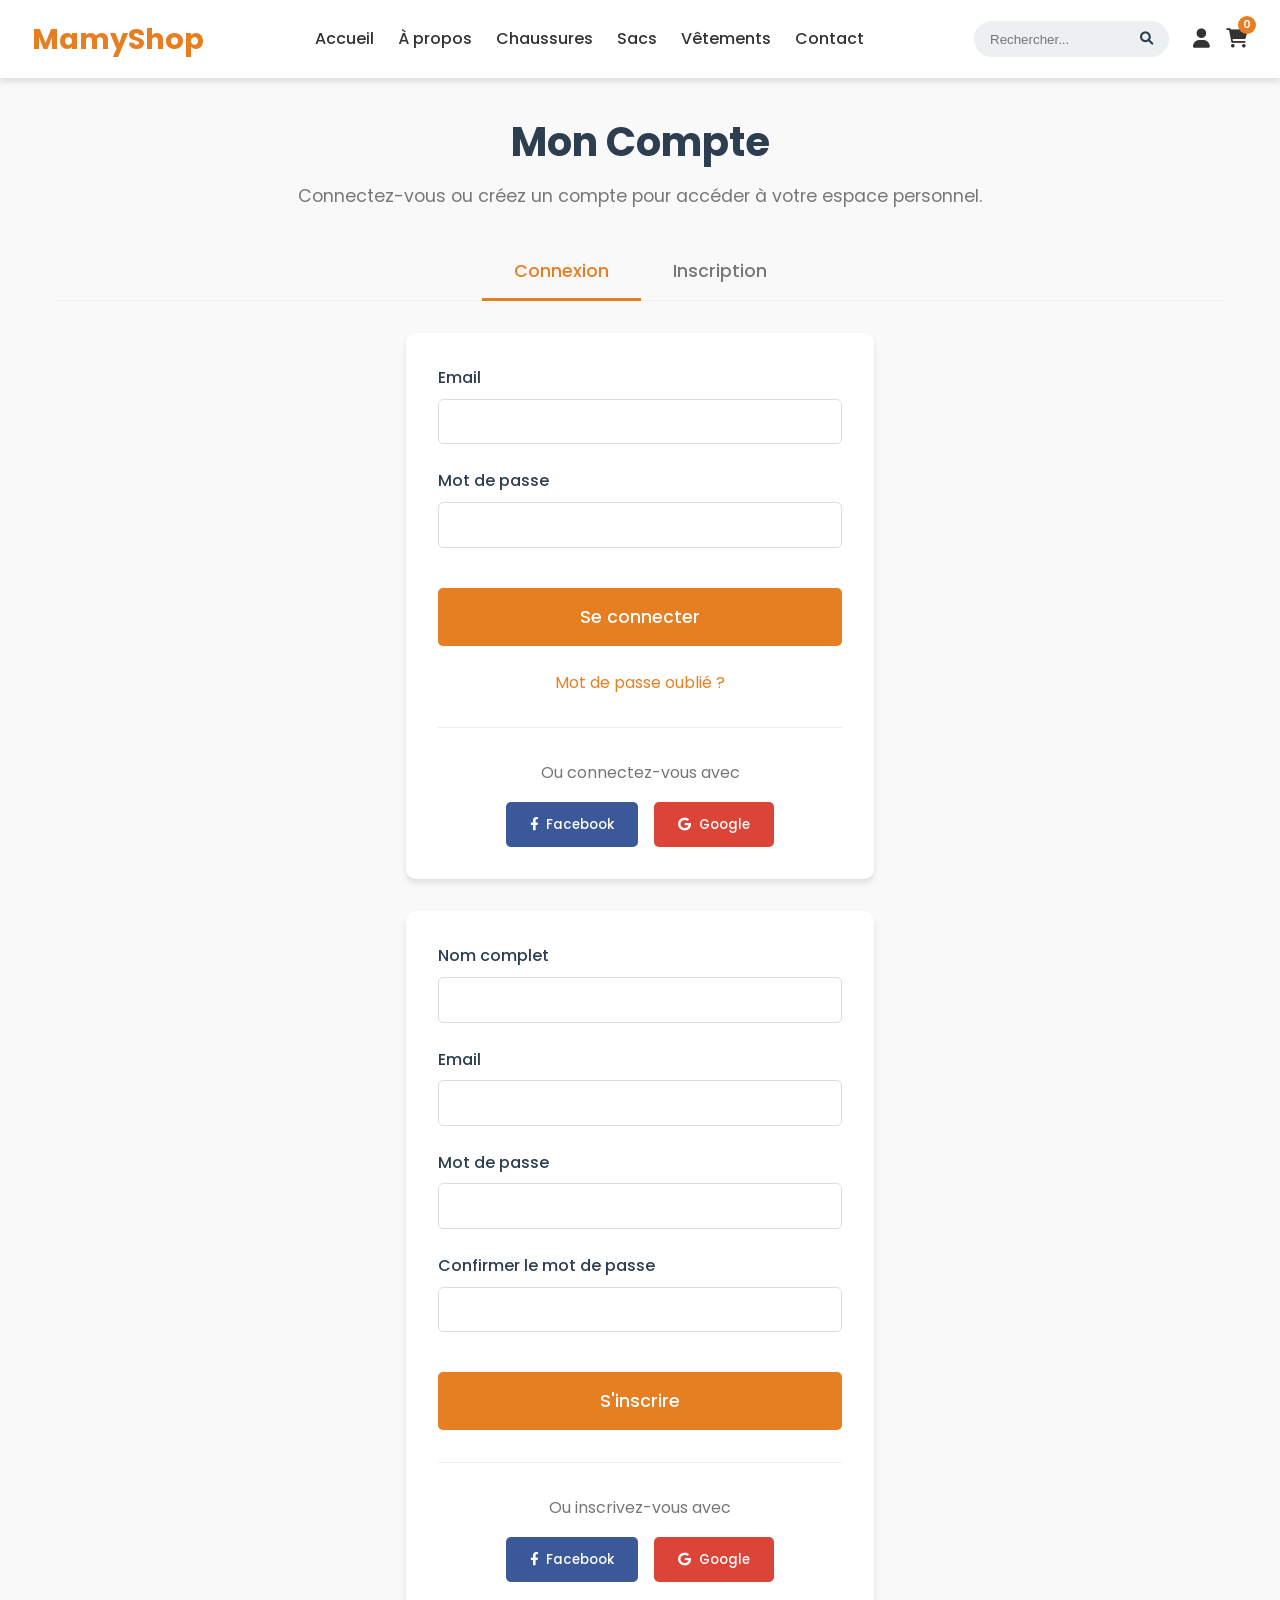
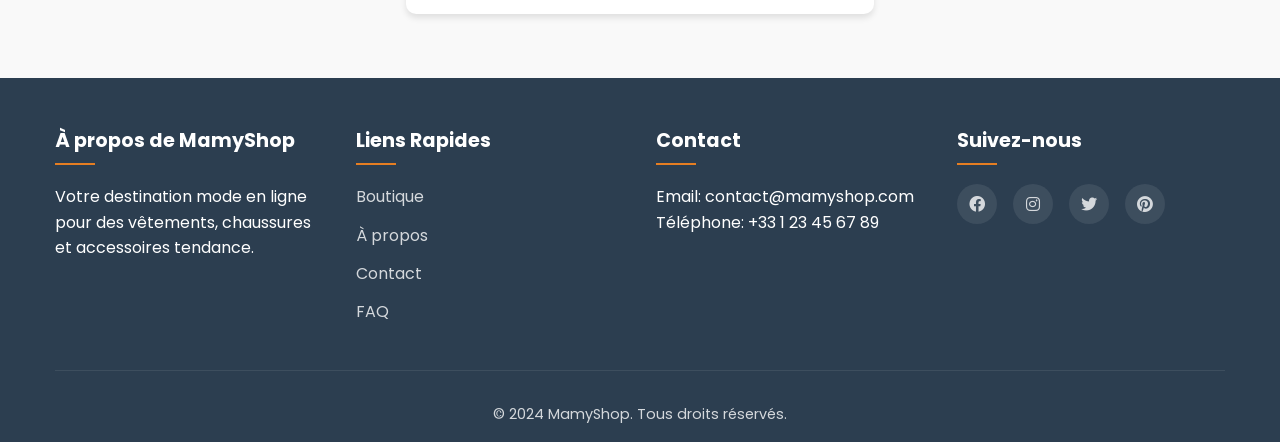
<file: account.html>
<!DOCTYPE html>
<html lang="fr">
<head>
    <meta charset="UTF-8">
    <meta name="viewport" content="width=device-width, initial-scale=1.0">
    <title>Mon Compte - MamyShop</title>
    <link rel="stylesheet" href="https://fonts.googleapis.com/css2?family=Poppins:wght@300;400;500;600;700&display=swap">
    <link rel="stylesheet" href="https://cdnjs.cloudflare.com/ajax/libs/font-awesome/6.0.0/css/all.min.css">
    <style>
        /* Reset et styles de base */
        * {
            margin: 0;
            padding: 0;
            box-sizing: border-box;
        }

        :root {
            --primary-color: #e67e22;
            --secondary-color: #2c3e50;
            --accent-color: #f39c12;
            --light-color: #ecf0f1;
            --dark-color: #2c3e50;
            --success-color: #27ae60;
            --error-color: #e74c3c;
            --text-color: #333;
            --text-light: #777;
            --shadow: 0 4px 6px rgba(0, 0, 0, 0.1);
            --transition: all 0.3s ease;
        }

        body {
            font-family: 'Poppins', sans-serif;
            color: var(--text-color);
            line-height: 1.6;
            background-color: #f9f9f9;
            min-height: 100vh;
            display: flex;
            flex-direction: column;
        }

        a {
            text-decoration: none;
            color: inherit;
        }

        ul {
            list-style: none;
        }

        button, .button {
            cursor: pointer;
            border: none;
            outline: none;
            font-family: inherit;
        }

        img {
            max-width: 100%;
            height: auto;
            display: block;
        }

        .container {
            width: 100%;
            max-width: 1200px;
            margin: 0 auto;
            padding: 0 15px;
        }

        /* Header et Navigation */
        header {
            background-color: white;
            box-shadow: var(--shadow);
            position: sticky;
            top: 0;
            z-index: 1000;
        }

        .navbar {
            display: flex;
            justify-content: space-between;
            align-items: center;
            padding: 1rem 2rem;
        }

        .logo h1 {
            color: var(--primary-color);
            font-weight: 700;
            font-size: 1.8rem;
        }

        .menu-button {
            display: none;
            background: none;
            font-size: 1.5rem;
            color: var(--dark-color);
        }

        .nav-links {
            display: flex;
            gap: 1.5rem;
        }

        .nav-links a {
            font-weight: 500;
            transition: var(--transition);
        }

        .nav-links a:hover {
            color: var(--primary-color);
        }

        .nav-icons {
            display: flex;
            align-items: center;
            gap: 1rem;
        }

        .search-box {
            display: flex;
            align-items: center;
            background: var(--light-color);
            border-radius: 25px;
            padding: 0.5rem 1rem;
            margin-right: 0.5rem;
        }

        .search-box input {
            border: none;
            background: transparent;
            outline: none;
            width: 150px;
            transition: var(--transition);
        }

        .search-box input:focus {
            width: 200px;
        }

        .search-box button {
            background: transparent;
            color: var(--dark-color);
        }

        .nav-icons a {
            font-size: 1.2rem;
            transition: var(--transition);
            position: relative;
        }

        .nav-icons a:hover {
            color: var(--primary-color);
        }

        .cart-icon {
            position: relative;
        }

        .cart-count {
            position: absolute;
            top: -8px;
            right: -8px;
            background-color: var(--primary-color);
            color: white;
            font-size: 0.7rem;
            width: 18px;
            height: 18px;
            border-radius: 50%;
            display: flex;
            justify-content: center;
            align-items: center;
            font-weight: 600;
        }

        /* Breadcrumb */
        .breadcrumb {
            background-color: #f5f5f5;
            padding: 1rem 0;
            margin-bottom: 2rem;
        }

        .breadcrumb-content {
            display: flex;
            align-items: center;
            gap: 0.5rem;
        }

        .breadcrumb-content a {
            color: var(--text-light);
            transition: var(--transition);
        }

        .breadcrumb-content a:hover {
            color: var(--primary-color);
        }

        .breadcrumb-content span {
            color: var(--text-light);
        }

        /* Account Section */
        .account-container {
            flex: 1;
            padding: 2rem 0;
        }

        .account-header {
            text-align: center;
            margin-bottom: 2rem;
        }

        .account-header h1 {
            font-size: 2.5rem;
            color: var(--dark-color);
            margin-bottom: 0.5rem;
        }

        .account-header p {
            color: var(--text-light);
            font-size: 1.1rem;
        }

        .account-tabs {
            display: flex;
            justify-content: center;
            margin-bottom: 2rem;
            border-bottom: 1px solid #eee;
        }

        .tab-button {
            padding: 1rem 2rem;
            background: none;
            font-size: 1.1rem;
            font-weight: 500;
            color: var(--text-light);
            position: relative;
            transition: var(--transition);
        }

        .tab-button.active {
            color: var(--primary-color);
        }

        .tab-button.active::after {
            content: '';
            position: absolute;
            bottom: -1px;
            left: 0;
            width: 100%;
            height: 3px;
            background-color: var(--primary-color);
        }

        .tab-button:hover:not(.active) {
            color: var(--dark-color);
        }

        .account-forms {
            max-width: 500px;
            margin: 0 auto;
            padding: 0 1rem;
        }

        .form-container {
            background: white;
            padding: 2rem;
            border-radius: 10px;
            box-shadow: var(--shadow);
            margin-bottom: 2rem;
            animation: fadeIn 0.5s ease;
        }

        @keyframes fadeIn {
            from { opacity: 0; transform: translateY(20px); }
            to { opacity: 1; transform: translateY(0); }
        }

        .form-group {
            margin-bottom: 1.5rem;
            position: relative;
        }

        .form-group label {
            display: block;
            margin-bottom: 0.5rem;
            font-weight: 500;
            color: var(--dark-color);
        }

        .form-group input {
            width: 100%;
            padding: 0.8rem 1rem;
            border: 1px solid #ddd;
            border-radius: 5px;
            font-size: 1rem;
            transition: var(--transition);
        }

        .form-group input:focus {
            border-color: var(--primary-color);
            box-shadow: 0 0 0 2px rgba(230, 126, 34, 0.2);
        }

        .form-group input.error {
            border-color: var(--error-color);
        }

        .error-message {
            color: var(--error-color);
            font-size: 0.85rem;
            margin-top: 0.5rem;
            display: none;
        }

        .form-group input.error + .error-message {
            display: block;
        }

        .form-button {
            width: 100%;
            padding: 1rem;
            background-color: var(--primary-color);
            color: white;
            border-radius: 5px;
            font-size: 1.1rem;
            font-weight: 500;
            transition: var(--transition);
            margin-top: 1rem;
        }

        .form-button:hover {
            background-color: var(--accent-color);
        }

        .forgot-password {
            text-align: center;
            margin: 1.5rem 0;
        }

        .forgot-password a {
            color: var(--primary-color);
            transition: var(--transition);
        }

        .forgot-password a:hover {
            text-decoration: underline;
        }

        .social-login {
            text-align: center;
            margin-top: 2rem;
            padding-top: 2rem;
            border-top: 1px solid #eee;
        }

        .social-login p {
            margin-bottom: 1rem;
            color: var(--text-light);
        }

        .social-buttons {
            display: flex;
            gap: 1rem;
            justify-content: center;
        }

        .social-button {
            display: flex;
            align-items: center;
            gap: 0.5rem;
            padding: 0.8rem 1.5rem;
            border-radius: 5px;
            font-weight: 500;
            transition: var(--transition);
        }

        .facebook-btn {
            background-color: #3b5998;
            color: white;
        }

        .facebook-btn:hover {
            background-color: #334d84;
        }

        .google-btn {
            background-color: #db4437;
            color: white;
        }

        .google-btn:hover {
            background-color: #c03a2e;
        }

        /* Modal */
        .modal {
            position: fixed;
            top: 0;
            left: 0;
            width: 100%;
            height: 100%;
            background-color: rgba(0, 0, 0, 0.5);
            display: flex;
            justify-content: center;
            align-items: center;
            z-index: 1001;
            opacity: 0;
            visibility: hidden;
            transition: var(--transition);
        }

        .modal.active {
            opacity: 1;
            visibility: visible;
        }

        .modal-content {
            background: white;
            padding: 2rem;
            border-radius: 10px;
            box-shadow: var(--shadow);
            max-width: 400px;
            width: 100%;
            position: relative;
            transform: translateY(-50px);
            transition: var(--transition);
        }

        .modal.active .modal-content {
            transform: translateY(0);
        }

        .close-modal {
            position: absolute;
            top: 1rem;
            right: 1rem;
            background: none;
            font-size: 1.5rem;
            color: var(--text-light);
        }

        /* Footer */
        footer {
            background-color: var(--dark-color);
            color: white;
            padding: 3rem 0 1rem;
            margin-top: auto;
        }

        .footer-content {
            display: grid;
            grid-template-columns: repeat(auto-fit, minmax(200px, 1fr));
            gap: 2rem;
            margin-bottom: 2rem;
        }

        .footer-section h3 {
            font-size: 1.2rem;
            margin-bottom: 1.2rem;
            position: relative;
            padding-bottom: 0.5rem;
        }

        .footer-section h3::after {
            content: '';
            position: absolute;
            bottom: 0;
            left: 0;
            width: 40px;
            height: 2px;
            background-color: var(--primary-color);
        }

        .footer-section ul li {
            margin-bottom: 0.8rem;
        }

        .footer-section a {
            transition: var(--transition);
            opacity: 0.8;
        }

        .footer-section a:hover {
            opacity: 1;
            color: var(--primary-color);
        }

        .social-links {
            display: flex;
            gap: 1rem;
        }

        .social-links a {
            display: flex;
            justify-content: center;
            align-items: center;
            width: 40px;
            height: 40px;
            background-color: rgba(255, 255, 255, 0.1);
            border-radius: 50%;
            transition: var(--transition);
        }

        .social-links a:hover {
            background-color: var(--primary-color);
            transform: translateY(-3px);
        }

        .footer-bottom {
            text-align: center;
            padding-top: 2rem;
            border-top: 1px solid rgba(255, 255, 255, 0.1);
            font-size: 0.9rem;
            opacity: 0.8;
        }

        /* Toast Notification */
        .toast {
            position: fixed;
            bottom: 20px;
            right: 20px;
            background-color: var(--success-color);
            color: white;
            padding: 1rem 2rem;
            border-radius: 5px;
            box-shadow: var(--shadow);
            z-index: 1002;
            opacity: 0;
            transform: translateY(100px);
            transition: var(--transition);
        }

        .toast.show {
            opacity: 1;
            transform: translateY(0);
        }

        /* Responsive Design */
        @media (max-width: 768px) {
            .menu-button {
                display: block;
            }

            .nav-links {
                position: fixed;
                top: 70px;
                left: 0;
                width: 100%;
                flex-direction: column;
                background-color: white;
                padding: 1rem 0;
                box-shadow: 0 5px 10px rgba(0, 0, 0, 0.1);
                clip-path: polygon(0 0, 100% 0, 100% 0, 0 0);
                transition: var(--transition);
                z-index: 999;
            }

            .nav-links.active {
                clip-path: polygon(0 0, 100% 0, 100% 100%, 0 100%);
            }

            .nav-links li {
                padding: 0.8rem 2rem;
            }

            .search-box {
                display: none;
            }

            .account-header h1 {
                font-size: 2rem;
            }

            .social-buttons {
                flex-direction: column;
            }

            .form-container {
                padding: 1.5rem;
            }
        }

        @media (max-width: 576px) {
            .account-tabs {
                flex-direction: column;
                align-items: center;
            }

            .tab-button {
                width: 100%;
                text-align: center;
            }

            .account-header h1 {
                font-size: 1.8rem;
            }

            .account-header p {
                font-size: 1rem;
            }
        }
    </style>
</head>
<body>
    <!-- Header -->
    <header>
        <nav class="navbar">
            <div class="logo">
                <h1>MamyShop</h1>
            </div>
            <button class="menu-button" id="menu-button" aria-label="Ouvrir le menu" aria-expanded="false">
                <i class="fas fa-bars"></i>
            </button>
            <ul class="nav-links" id="nav-links">
                <li><a href="index.html">Accueil</a></li>
                <li><a href="about.html">À propos</a></li>
                <li><a href="chaussures.html">Chaussures</a></li>
                <li><a href="sacs.html">Sacs</a></li>
                <li><a href="vetements.html">Vêtements</a></li>
                <li><a href="contact.html">Contact</a></li>
            </ul>
            <div class="nav-icons">
                <div class="search-box">
                    <input type="text" placeholder="Rechercher..." aria-label="Rechercher">
                    <button title="Rechercher"><i class="fas fa-search"></i></button>
                </div>
                <a href="account.html" title="Mon compte" class="active"><i class="fas fa-user"></i></a>
                <a href="cart.html" class="cart-icon" title="Panier">
                    <i class="fas fa-shopping-cart"></i>
                    <span class="cart-count">0</span>
                </a>
            </div>
        </nav>
    </header>

    <!-- Account Section -->
    <section class="account-container">
        <div class="container">
            <div class="account-header">
                <h1>Mon Compte</h1>
                <p>Connectez-vous ou créez un compte pour accéder à votre espace personnel.</p>
            </div>

            <div class="account-tabs">
                <button class="tab-button active" data-form="login-form">Connexion</button>
                <button class="tab-button" data-form="register-form">Inscription</button>
            </div>

            <div class="account-forms">
                <!-- Login Form -->
                <form id="login-form" class="form-container" novalidate>
                    <div class="form-group">
                        <label for="login-email">Email</label>
                        <input type="email" id="login-email" required>
                        <div class="error-message">Veuillez entrer une adresse email valide</div>
                    </div>

                    <div class="form-group">
                        <label for="login-password">Mot de passe</label>
                        <input type="password" id="login-password" required>
                        <div class="error-message">Le mot de passe est requis</div>
                    </div>

                    <button type="submit" class="form-button">Se connecter</button>

                    <div class="forgot-password">
                        <a href="#" id="forgot-password-link">Mot de passe oublié ?</a>
                    </div>

                    <div class="social-login">
                        <p>Ou connectez-vous avec</p>
                        <div class="social-buttons">
                            <button type="button" class="social-button facebook-btn">
                                <i class="fab fa-facebook-f"></i>
                                Facebook
                            </button>
                            <button type="button" class="social-button google-btn">
                                <i class="fab fa-google"></i>
                                Google
                            </button>
                        </div>
                    </div>
                </form>

                <!-- Register Form -->
                <form id="register-form" class="form-container" novalidate>
                    <div class="form-group">
                        <label for="register-name">Nom complet</label>
                        <input type="text" id="register-name" required>
                        <div class="error-message">Le nom est requis</div>
                    </div>

                    <div class="form-group">
                        <label for="register-email">Email</label>
                        <input type="email" id="register-email" required>
                        <div class="error-message">Veuillez entrer une adresse email valide</div>
                    </div>

                    <div class="form-group">
                        <label for="register-password">Mot de passe</label>
                        <input type="password" id="register-password" required minlength="8">
                        <div class="error-message">Le mot de passe doit contenir au moins 8 caractères</div>
                    </div>

                    <div class="form-group">
                        <label for="register-confirm-password">Confirmer le mot de passe</label>
                        <input type="password" id="register-confirm-password" required>
                        <div class="error-message">Les mots de passe ne correspondent pas</div>
                    </div>

                    <button type="submit" class="form-button">S'inscrire</button>

                    <div class="social-login">
                        <p>Ou inscrivez-vous avec</p>
                        <div class="social-buttons">
                            <button type="button" class="social-button facebook-btn">
                                <i class="fab fa-facebook-f"></i>
                                Facebook
                            </button>
                            <button type="button" class="social-button google-btn">
                                <i class="fab fa-google"></i>
                                Google
                            </button>
                        </div>
                    </div>
                </form>
            </div>
        </div>
    </section>

    <!-- Forgot Password Modal -->
    <div class="modal" id="forgot-password-modal">
        <div class="modal-content">
            <button class="close-modal" id="close-forgot-modal">&times;</button>
            <h2>Réinitialiser le mot de passe</h2>
            <p>Entrez votre adresse email pour recevoir un lien de réinitialisation.</p>
            <form id="forgot-password-form">
                <div class="form-group">
                    <label for="reset-email">Email</label>
                    <input type="email" id="reset-email" required>
                    <div class="error-message">Veuillez entrer une adresse email valide</div>
                </div>
                <button type="submit" class="form-button">Envoyer</button>
            </form>
        </div>
    </div>

    <!-- Toast Notification -->
    <div class="toast" id="toast"></div>

    <!-- Footer -->
    <footer>
        <div class="container">
            <div class="footer-content">
                <div class="footer-section">
                    <h3>À propos de MamyShop</h3>
                    <p>Votre destination mode en ligne pour des vêtements, chaussures et accessoires tendance.</p>
                </div>
                <div class="footer-section">
                    <h3>Liens Rapides</h3>
                    <ul>
                        <li><a href="index.html">Boutique</a></li>
                        <li><a href="about.html">À propos</a></li>
                        <li><a href="contact.html">Contact</a></li>
                        <li><a href="#">FAQ</a></li>
                    </ul>
                </div>
                <div class="footer-section">
                    <h3>Contact</h3>
                    <p>Email: contact@mamyshop.com</p>
                    <p>Téléphone: +33 1 23 45 67 89</p>
                </div>
                <div class="footer-section">
                    <h3>Suivez-nous</h3>
                    <div class="social-links">
                        <a href="#"><i class="fab fa-facebook"></i></a>
                        <a href="#"><i class="fab fa-instagram"></i></a>
                        <a href="#"><i class="fab fa-twitter"></i></a>
                        <a href="#"><i class="fab fa-pinterest"></i></a>
                    </div>
                </div>
            </div>
            <div class="footer-bottom">
                <p>&copy; 2024 MamyShop. Tous droits réservés.</p>
            </div>
        </div>
    </footer>

    <script>
        document.addEventListener('DOMContentLoaded', function() {
            // Elements
            const menuButton = document.getElementById('menu-button');
            const navLinks = document.getElementById('nav-links');
            const tabButtons = document.querySelectorAll('.tab-button');
            const loginForm = document.getElementById('login-form');
            const registerForm = document.getElementById('register-form');
            const forgotPasswordLink = document.getElementById('forgot-password-link');
            const forgotPasswordModal = document.getElementById('forgot-password-modal');
            const closeForgotModal = document.getElementById('close-forgot-modal');
            const forgotPasswordForm = document.getElementById('forgot-password-form');
            const toast = document.getElementById('toast');
            
            // Menu mobile
            menuButton.addEventListener('click', function() {
                navLinks.classList.toggle('active');
                menuButton.setAttribute('aria-expanded', 
                    navLinks.classList.contains('active') ? 'true' : 'false');
            });
            
            // Tab switching
            tabButtons.forEach(button => {
                button.addEventListener('click', function() {
                    // Update active tab
                    tabButtons.forEach(btn => btn.classList.remove('active'));
                    this.classList.add('active');
                    
                    // Show corresponding form
                    const formId = this.dataset.form;
                    loginForm.style.display = formId === 'login-form' ? 'block' : 'none';
                    registerForm.style.display = formId === 'register-form' ? 'block' : 'none';
                });
            });
            
            // Form validation
            function validateEmail(email) {
                const re = /^[^\s@]+@[^\s@]+\.[^\s@]+$/;
                return re.test(email);
            }
            
            // Login form validation
            loginForm.addEventListener('submit', function(e) {
                e.preventDefault();
                let isValid = true;
                
                // Validate email
                const loginEmail = document.getElementById('login-email');
                if (!validateEmail(loginEmail.value)) {
                    loginEmail.classList.add('error');
                    isValid = false;
                } else {
                    loginEmail.classList.remove('error');
                }
                
                // Validate password
                const loginPassword = document.getElementById('login-password');
                if (!loginPassword.value) {
                    loginPassword.classList.add('error');
                    isValid = false;
                } else {
                    loginPassword.classList.remove('error');
                }
                
                if (isValid) {
                    showToast('Connexion réussie! Redirection...');
                    // Simulate login process
                    setTimeout(() => {
                        window.location.href = 'profile.html';
                    }, 2000);
                }
            });
            
            // Register form validation
            registerForm.addEventListener('submit', function(e) {
                e.preventDefault();
                let isValid = true;
                
                // Validate name
                const registerName = document.getElementById('register-name');
                if (!registerName.value) {
                    registerName.classList.add('error');
                    isValid = false;
                } else {
                    registerName.classList.remove('error');
                }
                
                // Validate email
                const registerEmail = document.getElementById('register-email');
                if (!validateEmail(registerEmail.value)) {
                    registerEmail.classList.add('error');
                    isValid = false;
                } else {
                    registerEmail.classList.remove('error');
                }
                
                // Validate password
                const registerPassword = document.getElementById('register-password');
                if (registerPassword.value.length < 8) {
                    registerPassword.classList.add('error');
                    isValid = false;
                } else {
                    registerPassword.classList.remove('error');
                }
                
                // Validate confirm password
                const registerConfirmPassword = document.getElementById('register-confirm-password');
                if (registerPassword.value !== registerConfirmPassword.value) {
                    registerConfirmPassword.classList.add('error');
                    isValid = false;
                } else {
                    registerConfirmPassword.classList.remove('error');
                }
                
                if (isValid) {
                    showToast('Inscription réussie! Bienvenue chez MamyShop.');
                    // Reset form
                    registerForm.reset();
                    // Switch to login tab
                    tabButtons[0].click();
                }
            });
            
            // Forgot password modal
            forgotPasswordLink.addEventListener('click', function(e) {
                e.preventDefault();
                forgotPasswordModal.classList.add('active');
            });
            
            closeForgotModal.addEventListener('click', function() {
                forgotPasswordModal.classList.remove('active');
            });
            
            // Forgot password form
            forgotPasswordForm.addEventListener('submit', function(e) {
                e.preventDefault();
                const resetEmail = document.getElementById('reset-email');
                
                if (validateEmail(resetEmail.value)) {
                    showToast('Un email de réinitialisation a été envoyé!');
                    resetEmail.classList.remove('error');
                    forgotPasswordModal.classList.remove('active');
                    forgotPasswordForm.reset();
                } else {
                    resetEmail.classList.add('error');
                }
            });
            
            // Close modal when clicking outside
            window.addEventListener('click', function(e) {
                if (e.target === forgotPasswordModal) {
                    forgotPasswordModal.classList.remove('active');
                }
            });
            
            // Toast notification
            function showToast(message) {
                toast.textContent = message;
                toast.classList.add('show');
                
                setTimeout(() => {
                    toast.classList.remove('show');
                }, 3000);
            }
            
            // Input validation on blur
            const inputs = document.querySelectorAll('input');
            inputs.forEach(input => {
                input.addEventListener('blur', function() {
                    if (this.type === 'email' && this.value && !validateEmail(this.value)) {
                        this.classList.add('error');
                    } else if (this.required && !this.value) {
                        this.classList.add('error');
                    } else {
                        this.classList.remove('error');
                    }
                    
                    // Special validation for confirm password
                    if (this.id === 'register-confirm-password') {
                        const password = document.getElementById('register-password');
                        if (this.value !== password.value) {
                            this.classList.add('error');
                        } else {
                            this.classList.remove('error');
                        }
                    }
                });
            });
            
            // Social login buttons
            const socialButtons = document.querySelectorAll('.social-button');
            socialButtons.forEach(button => {
                button.addEventListener('click', function() {
                    const platform = this.classList.contains('facebook-btn') ? 'Facebook' : 'Google';
                    showToast(`Connexion avec ${platform} en cours...`);
                });
            });
        });
    </script>
</body>
</html>
</file>
